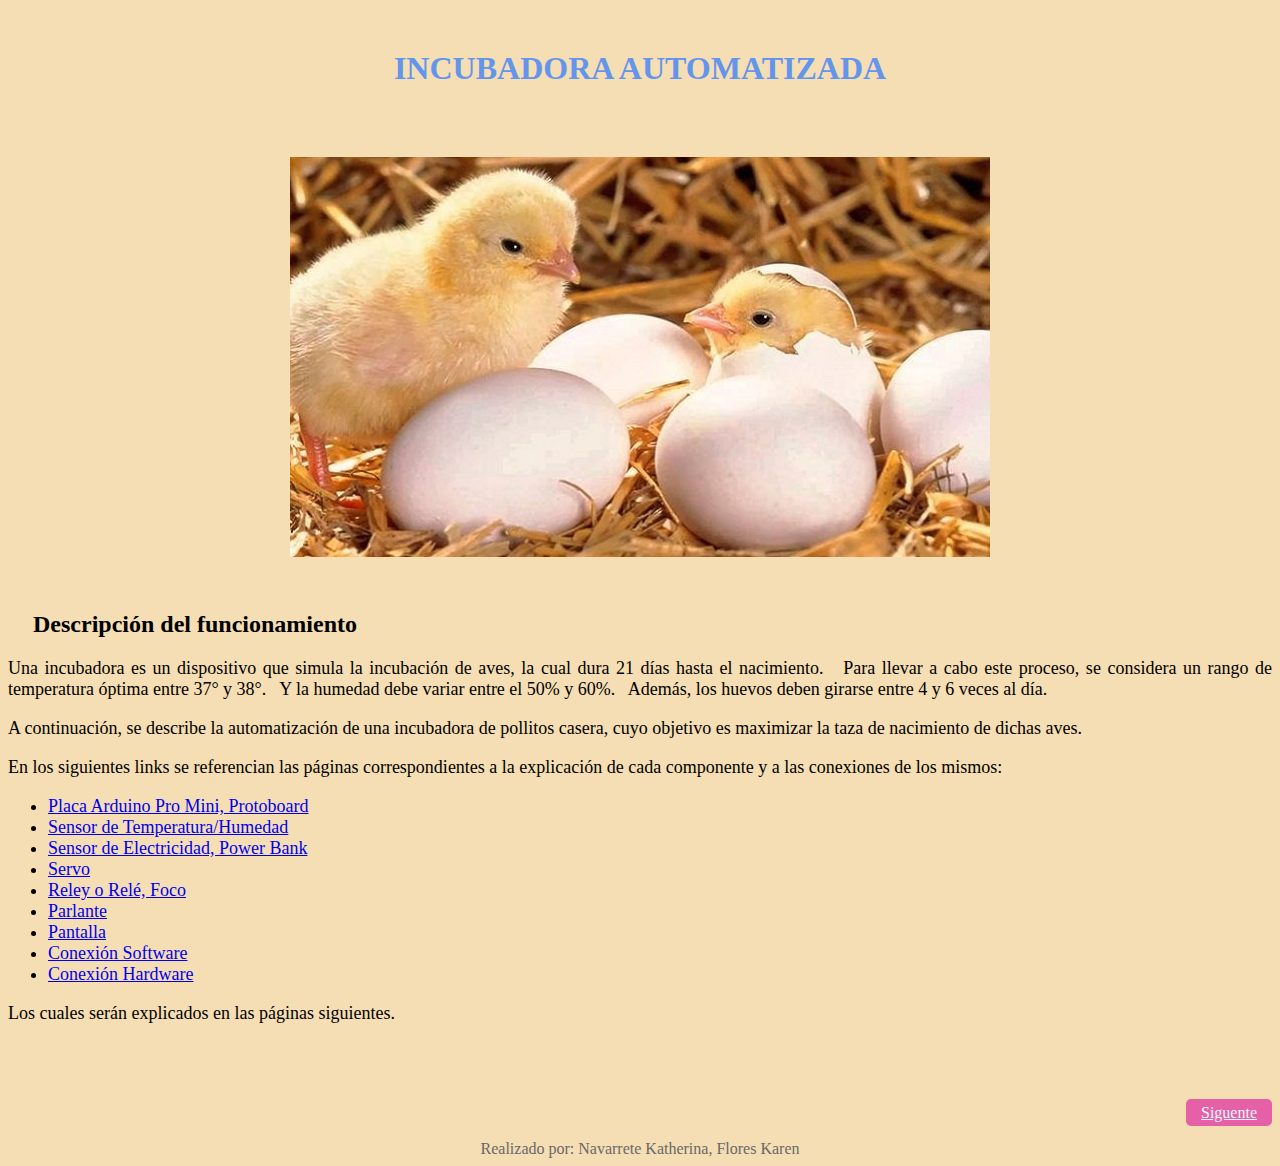
<file: Web_Incubadora/index.html>
<!DOCTYPE html>
<html lang="es">

    <head>
            <title>
             Incubadora 
            </title>
            <meta charset="UTF-8">
            <link rel="stylesheet" type="text/css" href="estilos.css" />
    </head>

    <body>
        <div >
           
            <h1 id="titulo">
                INCUBADORA AUTOMATIZADA
            </h1>
          
        </div>

        <div id="img_pollos" >
           <img  src="imagenes\img_pollos.jpg" >
        </div>

        <div>
            <h2 id="subtitulo">
                Descripción del funcionamiento 
            </h2>
            <div id="texto">
            <p>
                Una incubadora es un dispositivo que simula la incubación de aves, 
                la cual dura 21 días hasta el nacimiento. &nbsp Para llevar a cabo este proceso, 
                se considera un rango de temperatura óptima entre 37° y 38°. &nbsp  Y la humedad debe variar entre el 50% y 60%. &nbsp Además,
                los huevos deben girarse entre 4 y 6 veces al día.
            </p>
            <p>
                A continuación, se describe la automatización de una incubadora de pollitos casera, cuyo objetivo es maximizar
                la taza de nacimiento de dichas aves.
            </p>
            </div>
        </div>
        <div id="texto">
            <p>
                En los siguientes links se referencian las páginas correspondientes a la explicación 
                de cada componente y a las conexiones de los mismos:
                <ul>
                    <li> <a href="pagina1.html"> Placa Arduino Pro Mini,  Protoboard</a></li>
                    <li> <a href="pagina2.html"> Sensor de Temperatura/Humedad</a></li>
                    <li> <a href="pagina3.html"> Sensor de Electricidad, Power Bank</a></li>
                    <li> <a href="pagina4.html"> Servo</a></li>
                    <li> <a href="pagina5.html"> Reley o Relé, Foco</a></li>
                    <li> <a href="pagina6.html"> Parlante</a></li>
                    <li> <a href="pagina7.html"> Pantalla</a></li>
                    <li> <a href="pagina8.html"> Conexión Software</a></li>
                    <li> <a href="pagina9.html"> Conexión Hardware</a></li>
                    
                </ul>
                Los cuales serán explicados en las páginas siguientes.
            </p>
        </div>

        <div id="Boton">
            <a href="pagina1.html" class="Boton_Sig" > Siguente </a>
        </div>

        <br>
        <footer id="pie_pag">
            Realizado por: Navarrete Katherina, Flores Karen
        </footer>

    </body>

</html>
</file>
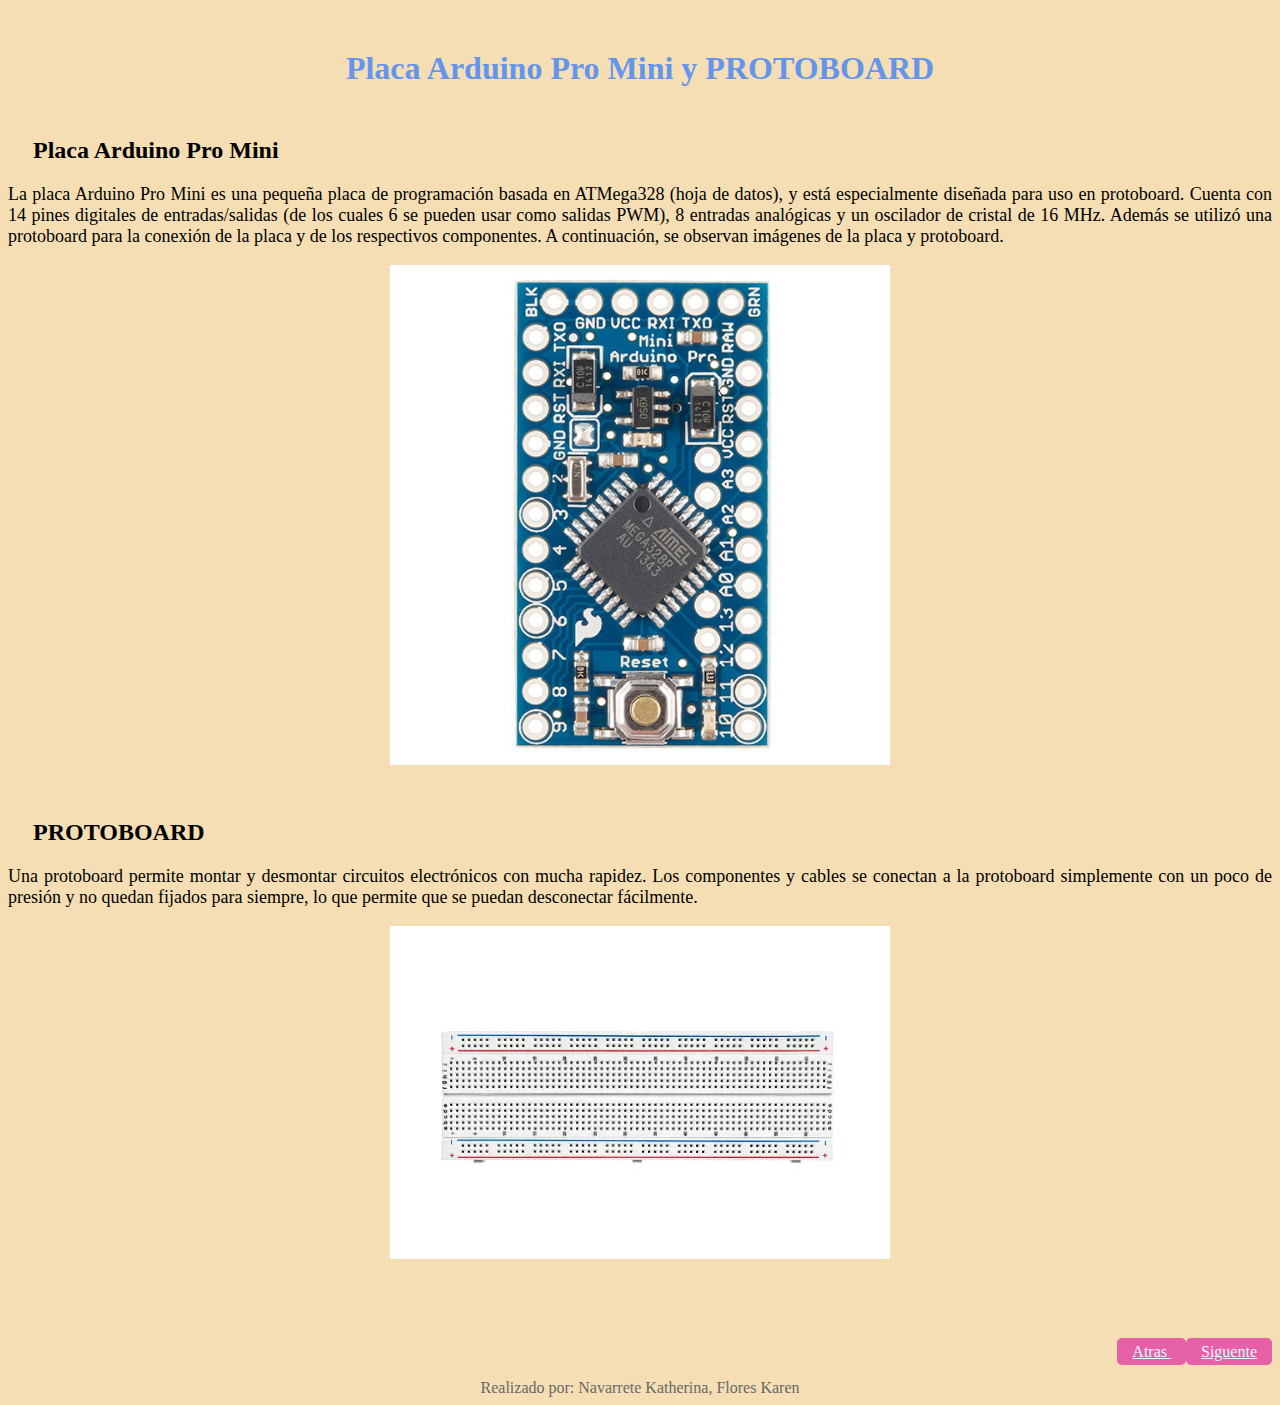
<file: Web_Incubadora/pagina1.html>
<!DOCTYPE html>
<html lang="es">

    <head>
            <title>
             Incubadora 
            </title>
            <meta charset="UTF-8">
            <link rel="stylesheet" type="text/css" href="estilos.css" />
    </head>

    <body>
        <div >
           
            <h1 id="titulo">
                Placa Arduino Pro Mini y PROTOBOARD
            </h1>
          
        </div>

        <div>
            <h2 id="subtitulo">
                Placa Arduino Pro Mini
            </h2>
            <div id="texto">
                <p>
                La placa Arduino Pro Mini es una pequeña placa de programación basada en ATMega328 (hoja de datos), y  
                está especialmente diseñada para uso en protoboard. Cuenta con 14 pines digitales de entradas/salidas (de los 
                cuales 6 se pueden usar como salidas PWM), 8 entradas analógicas y un oscilador de cristal de 16 MHz.
                Además se utilizó una protoboard para la conexión de la placa y de los respectivos componentes.
                A continuación, se observan imágenes de la placa y protoboard.
                </p>
            </div>
            
        </div>

        <div id="imagenes">
                
            
                <img src="imagenes/pro_mini.jpg" id="img_placa">
                <h2 id="subtitulo">
                    PROTOBOARD
                </h2>
                
                <div id="texto">
                    <p>Una protoboard permite montar y desmontar circuitos electrónicos
                        con mucha rapidez. Los componentes y cables se conectan a la protoboard 
                        simplemente con un poco de presión y no quedan fijados para siempre, 
                        lo que permite que se puedan desconectar fácilmente. </p>
                </div>
                
                <img src="imagenes/protoboard.jpg" id="img_placa">
        </div>
        
        <div id="Boton">
            <a href="index.html" class="Boton_Sig" > Atras </a>
            <a href="pagina2.html" class="Boton_Sig" > Siguente </a>
        </div>

        <br>
        <footer id="pie_pag">
            Realizado por: Navarrete Katherina, Flores Karen
        </footer>

    </body>

</html>
</file>
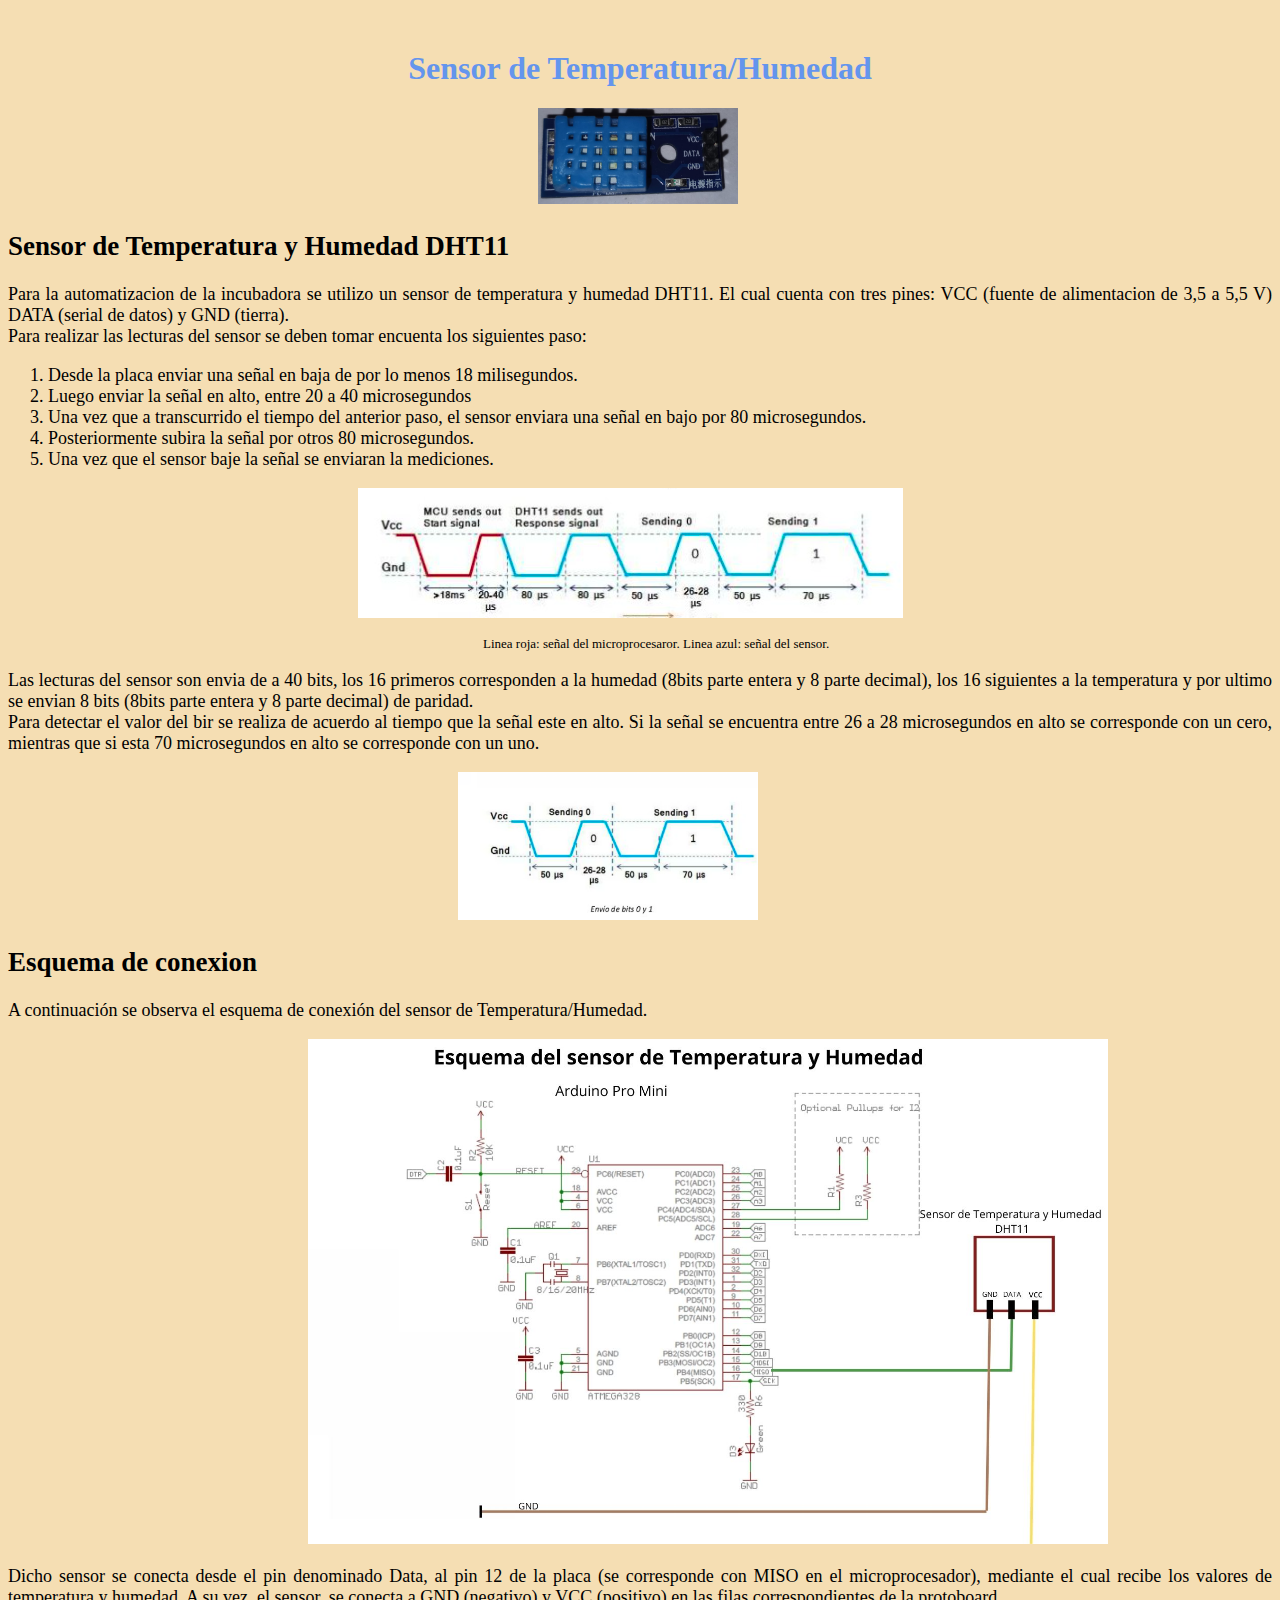
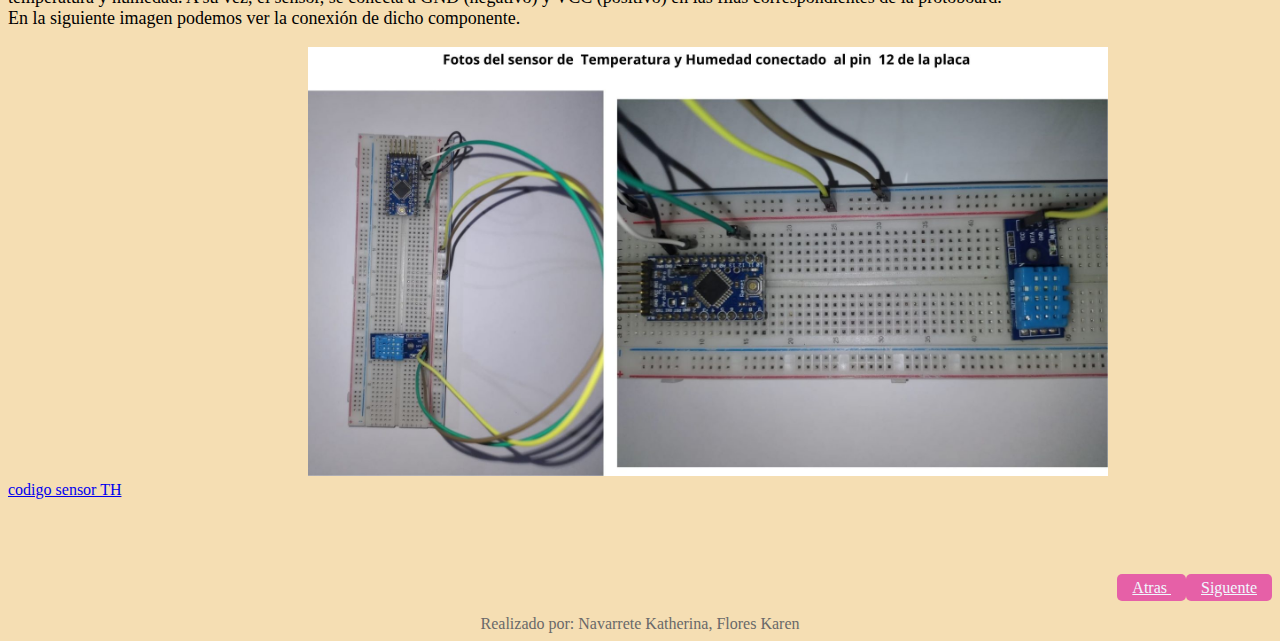
<file: Web_Incubadora/pagina2.html>
<!DOCTYPE html>
<html lang="es">

    <head>
            <title>
             Incubadora 
            </title>
            <meta charset="UTF-8">
            <link rel="stylesheet" type="text/css" href="estilos.css" />
    </head>

    <body>
        <div >
           
            <h1 id="titulo">
                Sensor de Temperatura/Humedad
            </h1>
            <img src="imagenes/sensorHT.jpg" id="img_principal"/>
                      
        </div>
               
        <div id="texto">
            <section>
                <h2>
                    Sensor de Temperatura y Humedad DHT11
                </h2>    
                <p>
                    Para la automatizacion de la incubadora se utilizo un sensor de temperatura y 
                    humedad DHT11. El cual cuenta con tres pines: 
                    VCC (fuente de alimentacion de 3,5 a 5,5 V) 
                    DATA (serial de datos) y
                    GND (tierra). <br>
                    Para realizar las lecturas del sensor se deben tomar encuenta los 
                    siguientes paso:
                    <ol>
                        <li> 
                            Desde la placa enviar una señal en baja de por lo menos 
                            18 milisegundos.
                        </li>
                        <li>
                            Luego enviar la señal en alto, entre 20 a 40 microsegundos
                        </li>
                        <li>
                            Una vez que a transcurrido el tiempo del anterior paso,
                            el sensor enviara una señal en bajo por 80 microsegundos.
                        </li>
                        <li>
                            Posteriormente subira la señal por otros 80 microsegundos.
                        </li>
                        <li>
                            Una vez que el sensor baje la señal se enviaran la mediciones.
                        </li>

                    </ol>
                </p>
                <img src="imagenes/inicio_sensorHT.png" id="img_inicioSHT">
                <p id="texto_img">
                     Linea roja: señal del microprocesaror. Linea azul: señal del sensor.
                </p>
                <p>Las lecturas del sensor son envia de a 40 bits, los 16 primeros corresponden 
                    a la humedad (8bits parte entera y 8 parte decimal), 
                    los 16 siguientes a la temperatura y por ultimo se envian 8 bits
                    (8bits parte entera y 8 parte decimal)
                    de paridad. 
                    <br>
                    Para detectar el valor del bir se realiza de acuerdo al tiempo que la señal este en alto. 
                    Si la señal se encuentra entre 26 a 28 microsegundos en alto se corresponde con un cero, 
                    mientras que si esta 70 microsegundos en alto se corresponde con un uno.
                </p>
                <img src="imagenes/lectura_sensor.png" id="lectura_sensor">
            </section>
            <section>
                <h2>Esquema de conexion </h2>
            </section>
            <p>
                A continuación se observa el esquema de conexión del sensor de Temperatura/Humedad.
            </p>
        </div>
        <img src="imagenes/esq_sensorHT.jpg" id="img_HT"/>
        <div id="texto">
            <p>
                Dicho sensor se conecta desde el pin denominado Data, 
                al pin 12 de la placa (se corresponde con MISO en el microprocesador), mediante el cual recibe
                los valores de temperatura y humedad.
                A su vez, el sensor, se conecta a GND (negativo) y VCC (positivo) en las filas correspondientes 
                de la protoboard.
                <br>
                En la siguiente imagen podemos ver la conexión de dicho componente.
            </p>
            <img src="imagenes/img_sensorHT.jpg" id="img_HT"/>
        </div>
        
        <a href="https://github.com/katynavarrete/TP_Incubadora/tree/main/pantalla_sensorTH"> codigo sensor TH </a>
        
        <div id="Boton">
            <a href="pagina1.html" class="Boton_Sig" > Atras </a>
            <a href="pagina3.html" class="Boton_Sig" > Siguente </a>
        </div>

        <br>
        <footer id="pie_pag">
            Realizado por: Navarrete Katherina, Flores Karen
        </footer>

    </body>

</html>
</file>
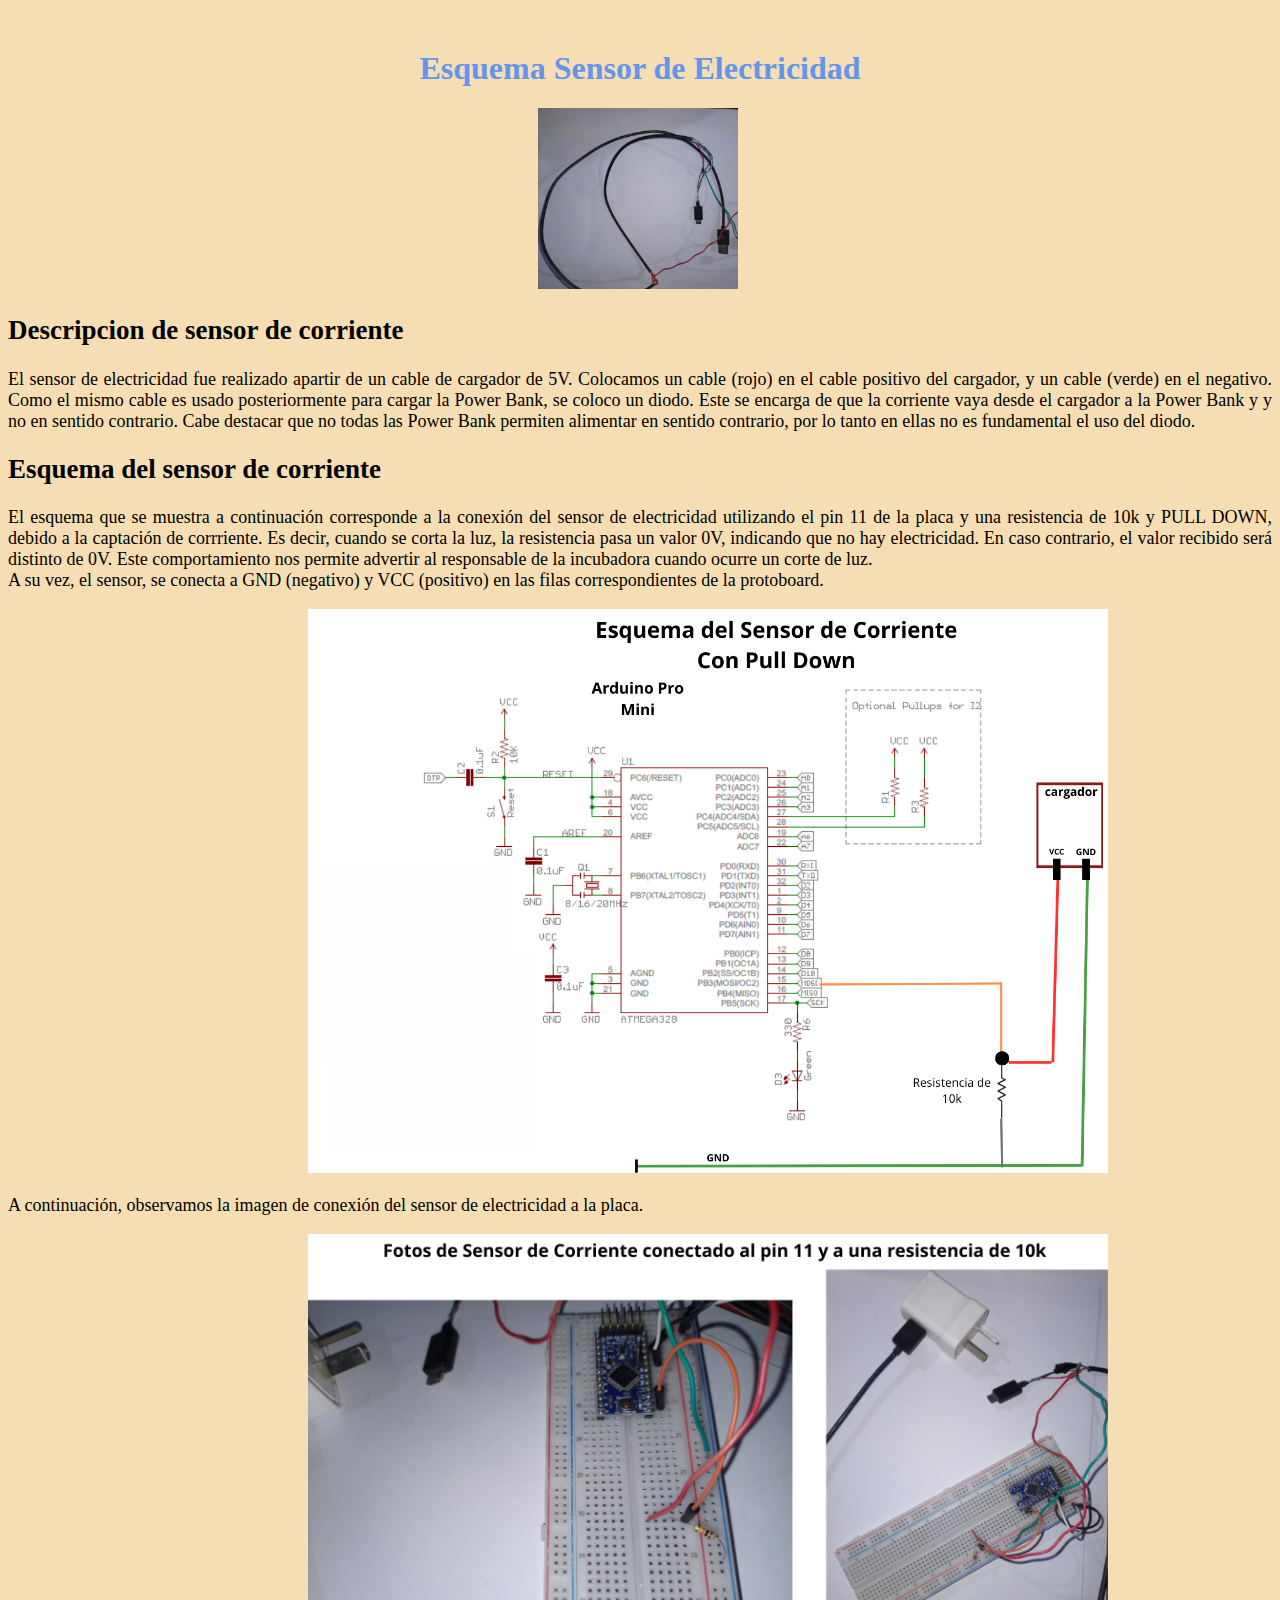
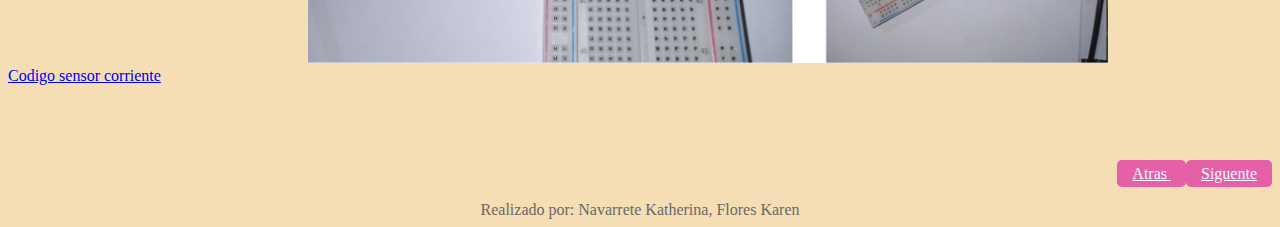
<file: Web_Incubadora/pagina3.html>
<!DOCTYPE html>
<html lang="es">

    <head>
            <title>
             Incubadora 
            </title>
            <meta charset="UTF-8">
            <link rel="stylesheet" type="text/css" href="estilos.css" />
    </head>

    <body>
        <div >
           
            <h1 id="titulo">
                Esquema Sensor de Electricidad
            </h1>
            <img src="imagenes/sensor_corriente.jpg" id="img_principal"/>
        </div>
        <div id="texto">
            <section>
                <h2>Descripcion de sensor de corriente</h2>
                <p>El sensor de electricidad fue realizado apartir de un cable de cargador de 5V.
                Colocamos un cable (rojo) en el cable positivo del cargador, y un cable (verde) en el
                negativo. Como el mismo cable es usado posteriormente para cargar la Power Bank, se coloco
                un diodo. Este se encarga de que la corriente vaya desde el cargador a la Power Bank y 
                y no en sentido contrario. Cabe destacar que no todas las Power Bank 
                permiten alimentar en sentido contrario, por lo tanto en ellas no es fundamental
                el uso del diodo. 
                </p>
            </section>
            <p>
                <h2>Esquema del sensor de corriente</h2>
                El esquema que se muestra a continuación corresponde a la conexión del sensor de electricidad utilizando
                el pin 11 de la placa y una resistencia de 10k y PULL DOWN, debido a la captación de corrriente. Es
                decir, cuando se corta la luz, la resistencia pasa un valor 0V, indicando que no hay electricidad. En 
                caso contrario, el valor recibido será distinto de 0V. Este comportamiento nos permite advertir al
                responsable de la incubadora cuando ocurre un corte de luz.
                <br>
                A su vez, el sensor, se conecta a GND (negativo) y VCC (positivo) en las filas correspondientes 
                de la protoboard.
            </p>
        </div>
        <img src="imagenes/esq_sensor_corriente.png" id="img_sensorElec"/>
        <div id="texto">
            <p>            
                    A continuación, observamos la imagen de conexión del sensor de electricidad a la placa.
            </p>
        </div>
        <img src="imagenes/img_sensor_corriente.png" id="img_sensorElec"/>
        <br>
        <a href="https://github.com/katynavarrete/TP_Incubadora/tree/main/sensor_corriente_parlante"> Codigo sensor corriente </a>

        <div id="Boton">
            <a href="pagina2.html" class="Boton_Sig" > Atras </a>
            <a href="pagina4.html" class="Boton_Sig" > Siguente </a>
        </div>
        
        <br>
        <footer id="pie_pag">
            Realizado por: Navarrete Katherina, Flores Karen
        </footer>

    </body>

</html>
</file>
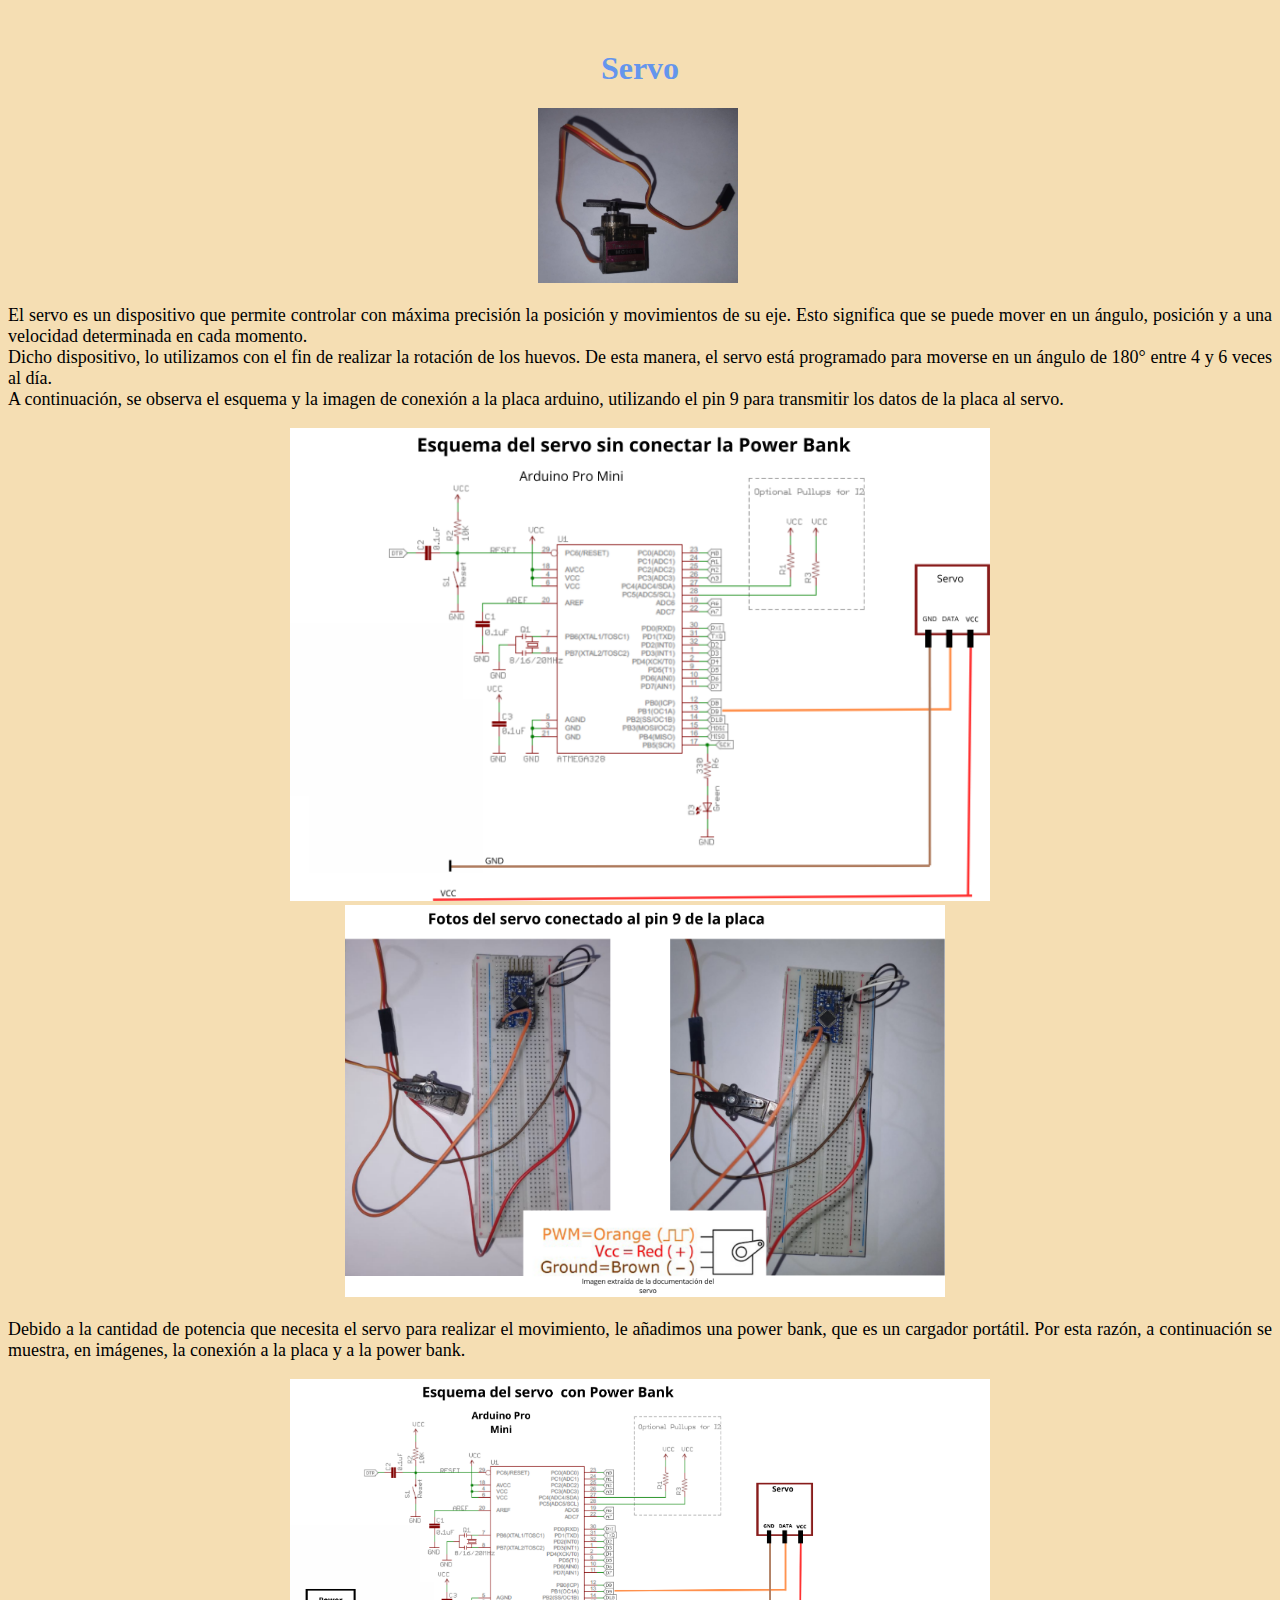
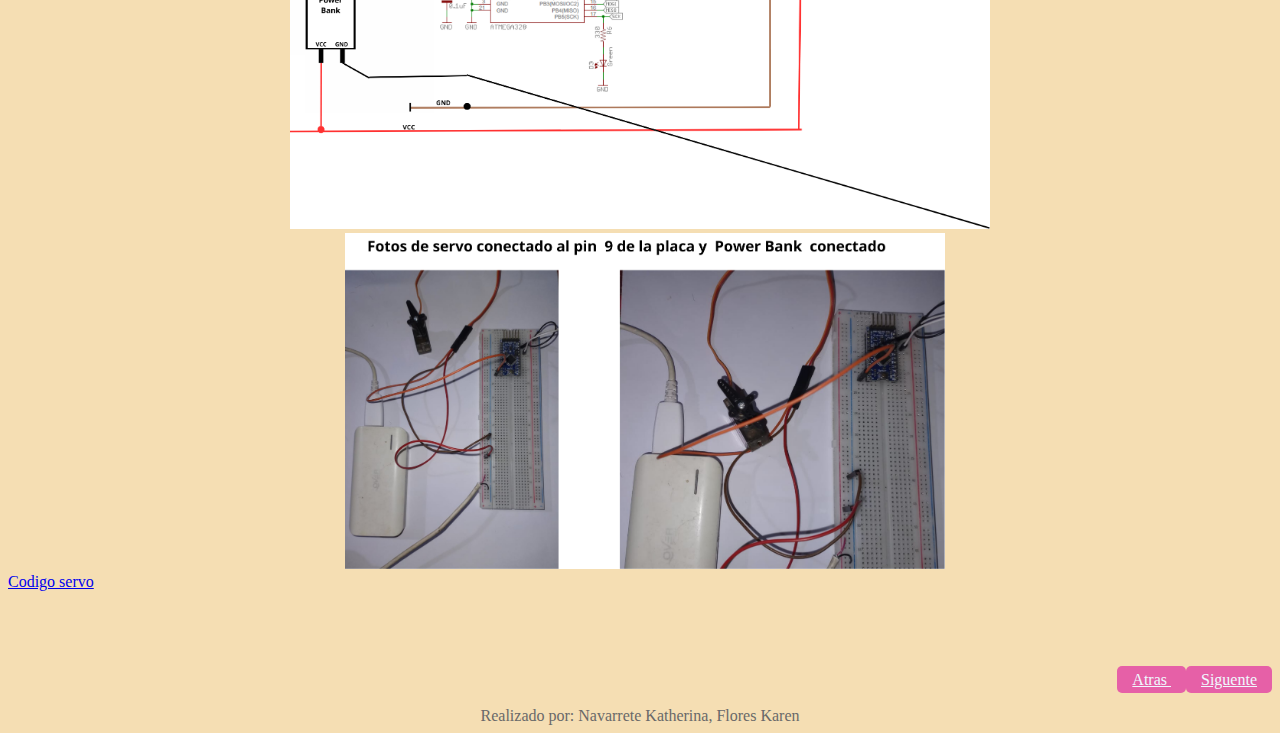
<file: Web_Incubadora/pagina4.html>
<!DOCTYPE html>
<html lang="es">

    <head>
            <title>
             Incubadora 
            </title>
            <meta charset="UTF-8">
            <link rel="stylesheet" type="text/css" href="estilos.css" />
    </head>

    <body>
        <div >
           
            <h1 id="titulo">
                Servo
            </h1>
            <img src="imagenes/img_servo.jpeg" id="img_principal"/>
          
        </div>
        <div id="texto">
            <p>
                El servo es un dispositivo que permite controlar con máxima precisión la posición y movimientos
                de su eje. Esto significa que se puede mover en un ángulo, posición y a una velocidad
                determinada en cada momento.
                <br>
                Dicho dispositivo, lo utilizamos con el fin de realizar la rotación de los huevos. De esta
                manera, el servo está programado para moverse en un ángulo de 180° entre 4 y 6 veces al día.
                <br>
                A continuación, se observa el esquema y la imagen de conexión a la placa arduino, utilizando el pin 
                9 para transmitir los datos de la placa al servo.
            </p>
        </div>
        <div id="img_Servo">
            <img src="imagenes/esq_Servo_sin_Power.png" id="esq_Servo"/>
            <img src="imagenes/img_servo_sin_Power.png" id="foto_Servo"/>
        </div>
        
        <div id="texto">
            <p>
                Debido a la cantidad de potencia que necesita el servo para realizar el movimiento,
                le añadimos una power bank, que es un cargador portátil. Por esta razón, a continuación 
                se muestra, en imágenes, la conexión a la placa y a la power bank.
            </p>
        </div>
        <div id="img_Servo">
            <img src="imagenes/esq_servo_con_Power.png" id="esq_Servo"/>
            <img src="imagenes/img_servo_con_Power.png" id="foto_Servo"/>
        </div>
        <a href="https://github.com/katynavarrete/TP_Incubadora/tree/main/servo"> Codigo servo </a>
        <div id="Boton">
            <a href="pagina3.html" class="Boton_Sig" > Atras </a>
            <a href="pagina5.html" class="Boton_Sig" > Siguente </a>
        </div>

        <br>
        <footer id="pie_pag">
            Realizado por: Navarrete Katherina, Flores Karen
        </footer>

    </body>

</html>
</file>
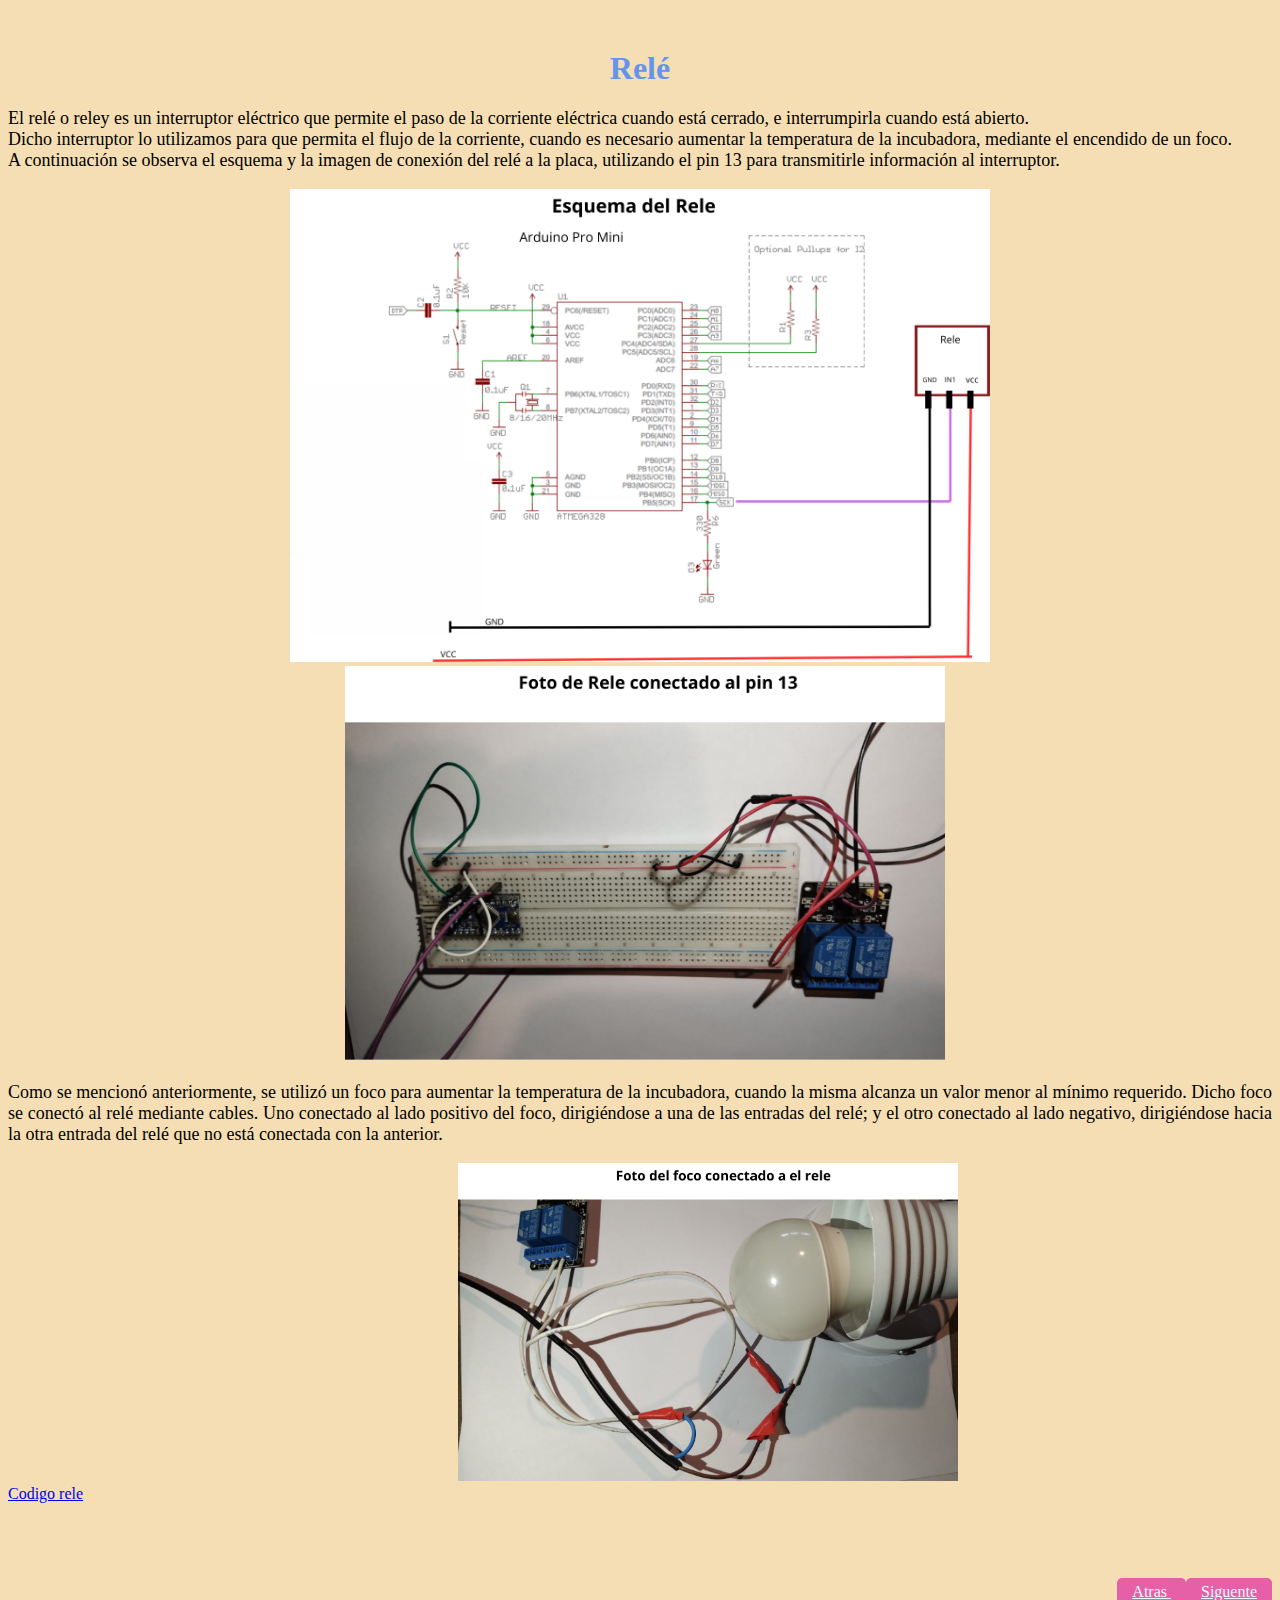
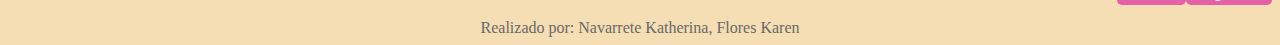
<file: Web_Incubadora/pagina5.html>
<!DOCTYPE html>
<html lang="es">

    <head>
            <title>
             Incubadora 
            </title>
            <meta charset="UTF-8">
            <link rel="stylesheet" type="text/css" href="estilos.css" />
    </head>

    <body>
        <div >
           
            <h1 id="titulo">
                Relé
            </h1>
          
        </div>
        <div id="texto">
            <p>
                El relé o reley es un interruptor eléctrico que permite el paso de la corriente
                eléctrica cuando está cerrado, e interrumpirla cuando está abierto.
                <br>
                Dicho interruptor lo utilizamos para que permita el flujo de la corriente, cuando es necesario
                aumentar la temperatura de la incubadora, mediante el encendido de un foco.
                <br>
                A continuación se observa el esquema y la imagen de conexión del relé a la placa, utilizando 
                el pin 13 para transmitirle información al interruptor.
            </p>
        </div>
        <div id="img_Servo">
            <img src="imagenes/esq_rele.png" id="esq_Servo"/>
            <img src="imagenes/img_rele.png" id="foto_Servo"/>
        </div>

        <div id="texto">
            <p>
                Como se mencionó anteriormente, se utilizó un foco para aumentar la temperatura
                de la incubadora, cuando la misma alcanza un valor menor al mínimo requerido.
                Dicho foco se conectó al relé mediante cables. Uno conectado al lado positivo
                del foco, dirigiéndose a una de las entradas del relé; y el otro conectado al lado negativo, 
                dirigiéndose hacia la otra entrada del relé que no está conectada con la anterior. 
            </p>
        </div>
        <img src="imagenes/img_foco_rele.png" id="img_foco"/>
        <br>
        <a href="https://github.com/katynavarrete/TP_Incubadora/tree/main/reley"> Codigo rele </a>
        <div id="Boton">
            <a href="pagina4.html" class="Boton_Sig" > Atras </a>
            <a href="pagina6.html" class="Boton_Sig" > Siguente </a>
        </div>

        <br>
        <footer id="pie_pag">
            Realizado por: Navarrete Katherina, Flores Karen
        </footer>

    </body>

</html>
</file>
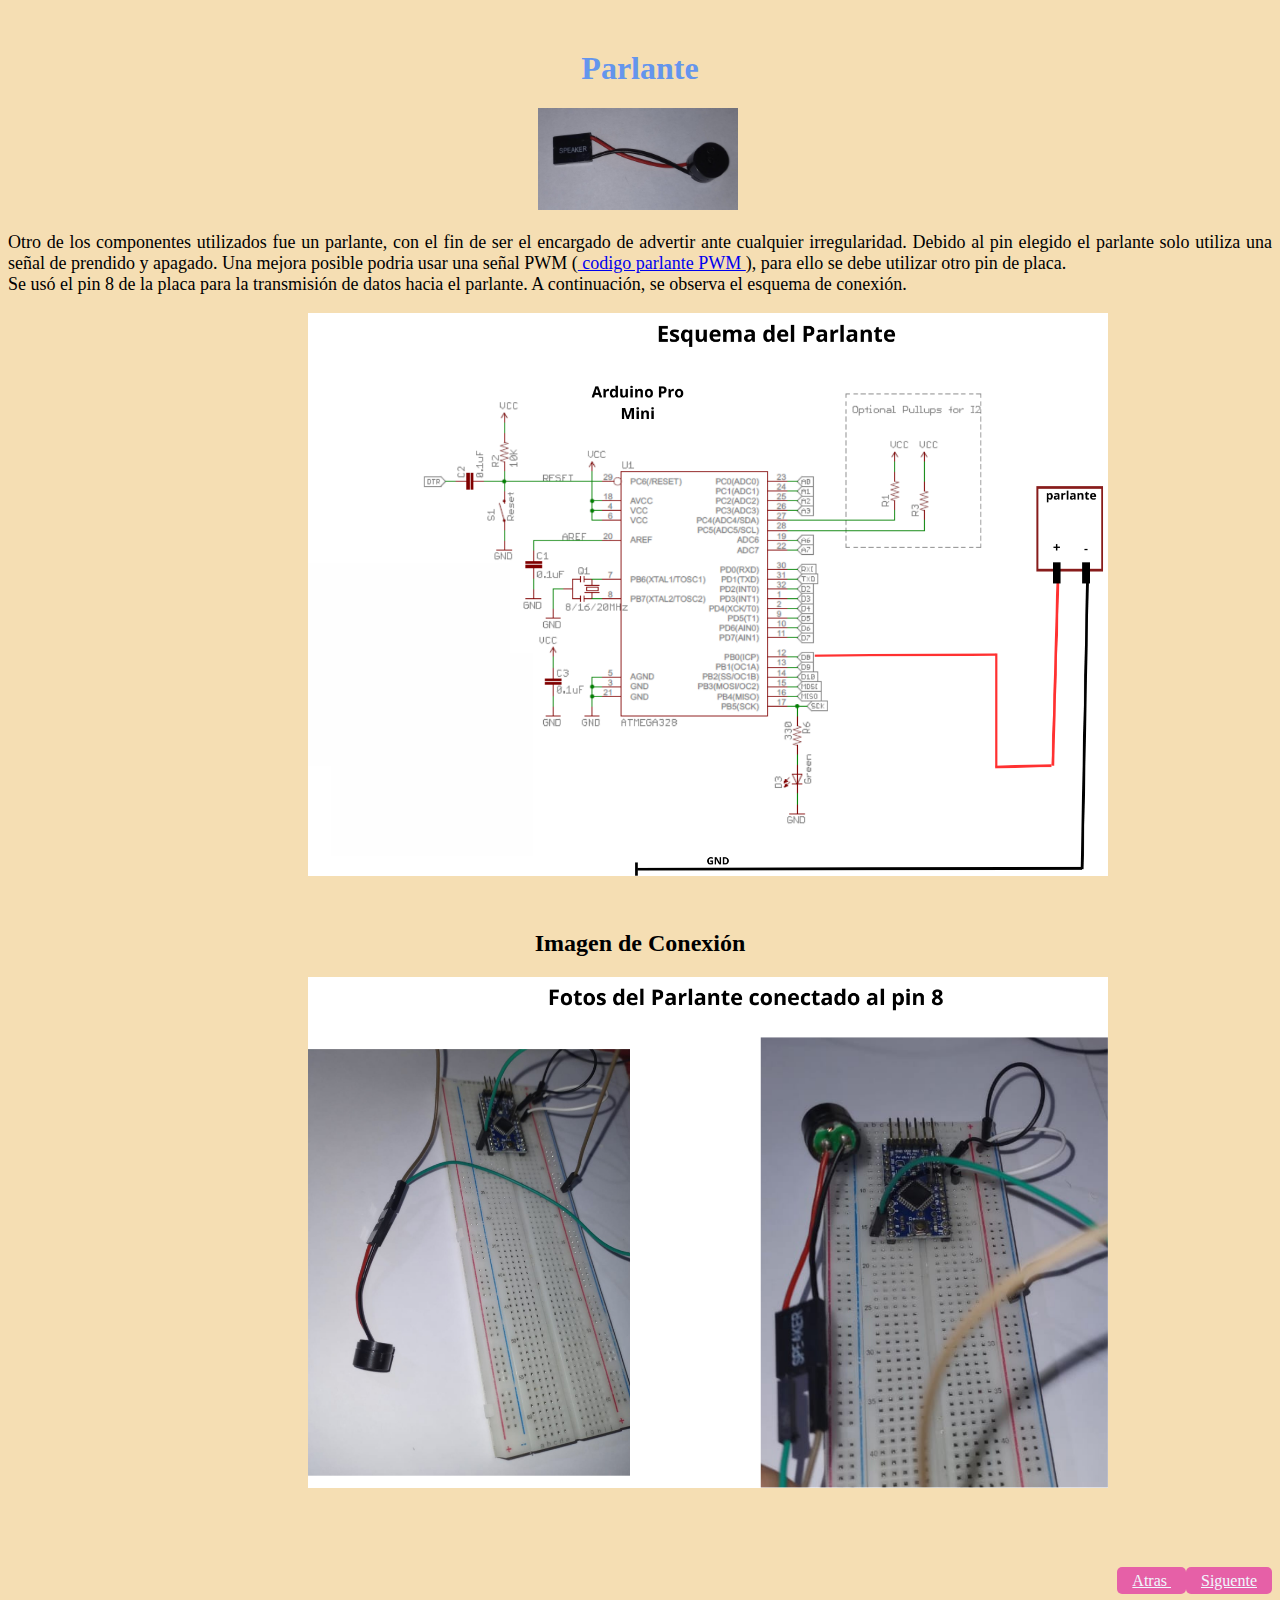
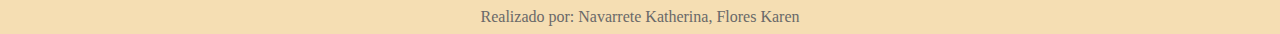
<file: Web_Incubadora/pagina6.html>
<!DOCTYPE html>
<html lang="es">

    <head>
            <title>
             Incubadora 
            </title>
            <meta charset="UTF-8">
            <link rel="stylesheet" type="text/css" href="estilos.css" />
    </head>

    <body>
        <div >
           
            <h1 id="titulo">
                Parlante
            </h1>
            <img src="imagenes/img_parlante.jpeg" id="img_principal"/>
          
        </div>
        <div id="texto">
            <p>
                Otro de los componentes utilizados fue un parlante, con el fin de ser el encargado
                de advertir ante cualquier irregularidad. Debido al pin elegido el parlante solo utiliza
                una señal de prendido y apagado. Una mejora posible podria usar una señal PWM
                (<a href="https://github.com/katynavarrete/TP_Incubadora/tree/main/speaker_pwm" > codigo parlante PWM </a>), para ello 
                se debe utilizar otro pin de placa.
                <br>
                Se usó el pin 8 de la placa para la transmisión de datos hacia el parlante. A continuación, 
                se observa el esquema de conexión.
            </p>
        </div>
        <img src="imagenes/esq_parlante.png" id="img_HT"/>
        <h2 id="subt2">
            Imagen de Conexión
        </h2>
        <img src="imagenes/img_parlante.png" id="img_HT"/>
        <div id="Boton">
            <a href="pagina5.html" class="Boton_Sig" > Atras </a>
            <a href="pagina7.html" class="Boton_Sig" > Siguente </a>
        </div>
        
        <br>
        <footer id="pie_pag">
            Realizado por: Navarrete Katherina, Flores Karen
        </footer>

    </body>

</html>
</file>
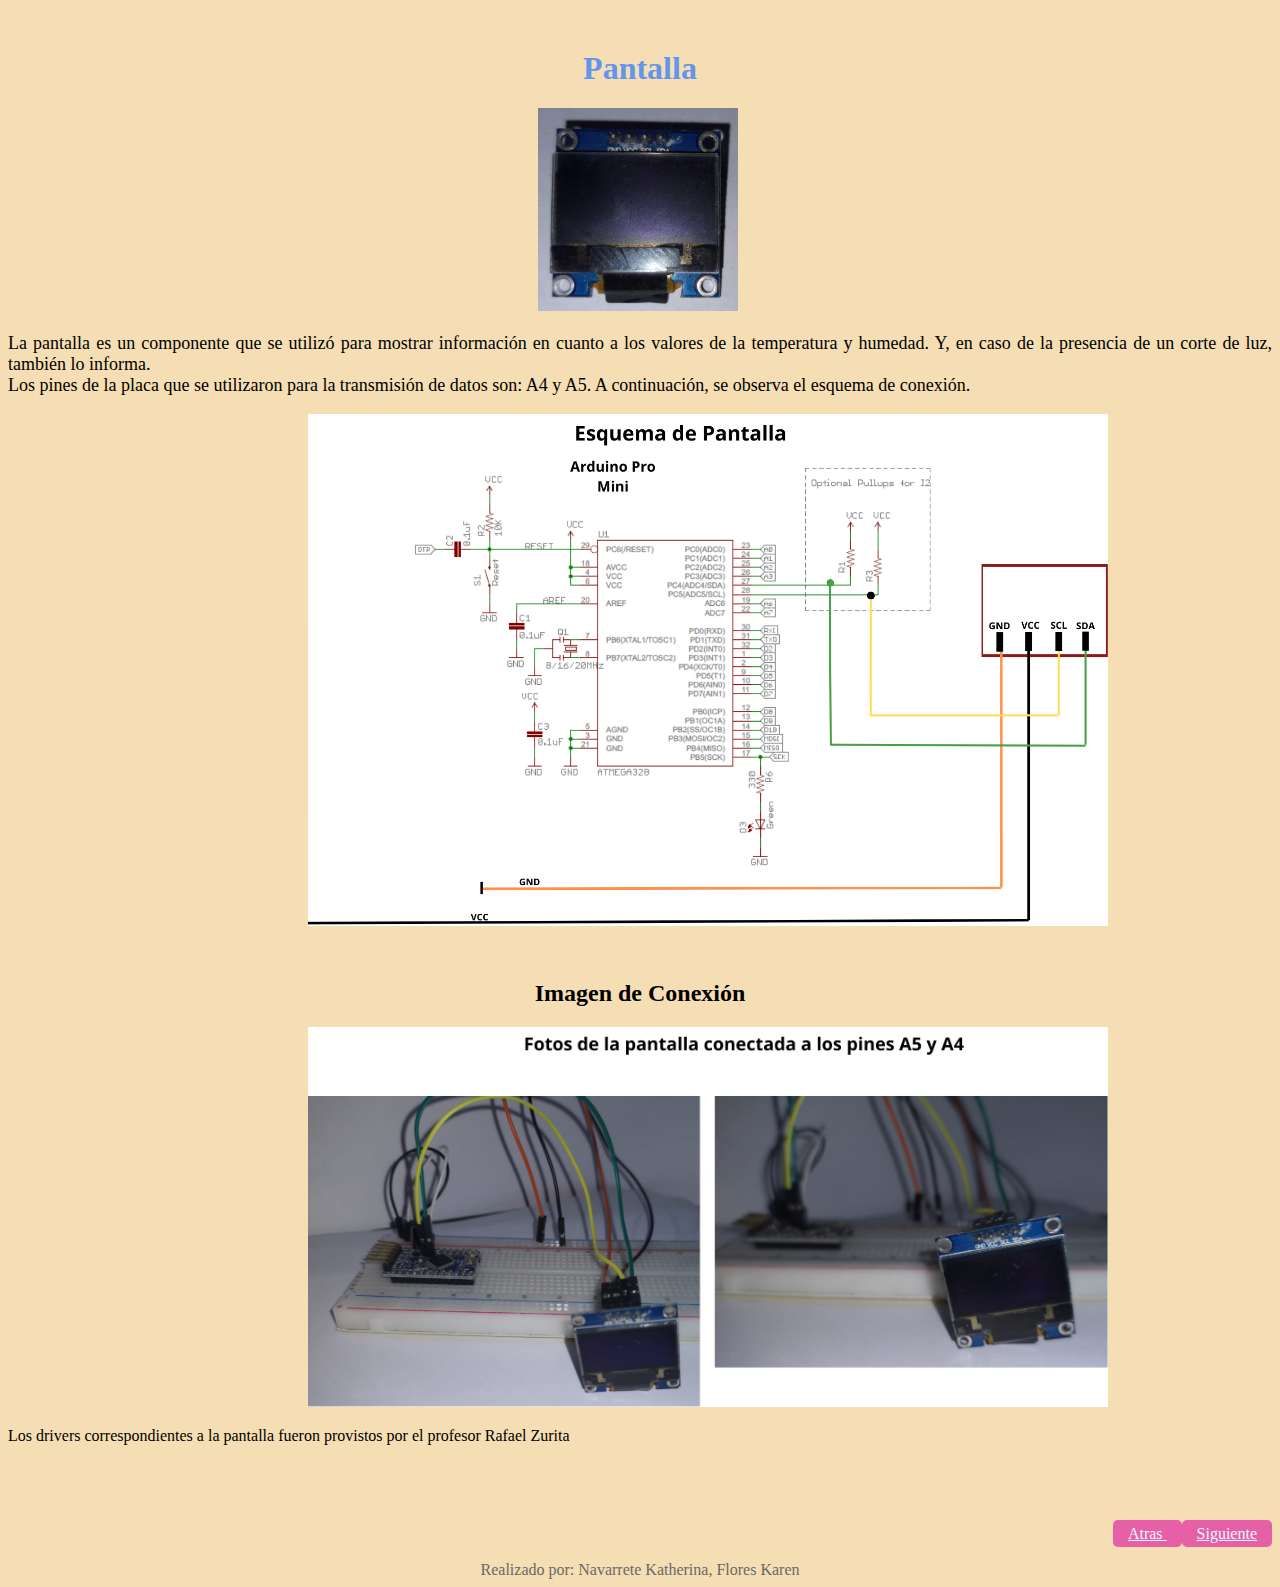
<file: Web_Incubadora/pagina7.html>
<!DOCTYPE html>
<html lang="es">

    <head>
            <title>
             Incubadora 
            </title>
            <meta charset="UTF-8">
            <link rel="stylesheet" type="text/css" href="estilos.css" />
    </head>

    <body>
        <div >
           
            <h1 id="titulo">
                Pantalla
            </h1>
            <img src="imagenes/img_pantalla.jpeg" id="img_principal"/>
          
        </div>
        <div id="texto">
            <p>
                La pantalla es un componente que se utilizó para mostrar información en cuanto a 
                los valores de la temperatura y humedad. Y, en caso de la presencia de un corte de luz,
                también lo informa.
                <br>
                Los pines de la placa que se utilizaron para la transmisión de datos son: A4 y A5.
                A continuación, se observa el esquema de conexión.
            </p>
        </div>
        <img src="imagenes/esq_pantalla.png" id="img_HT"/>
        <h2 id="subt2">
            Imagen de Conexión
        </h2>
        <img src="imagenes/img_pantalla.png" id="img_HT"/>
        <p>Los drivers correspondientes a la pantalla fueron provistos por el profesor Rafael Zurita</p>
        <div id="Boton">
            <a href="pagina6.html" class="Boton_Sig" > Atras </a>
            <a href="pagina8.html" class="Boton_Sig" > Siguiente </a>
        </div>

        <br>
        <footer id="pie_pag">
            Realizado por: Navarrete Katherina, Flores Karen
        </footer>

    </body>

</html>
</file>
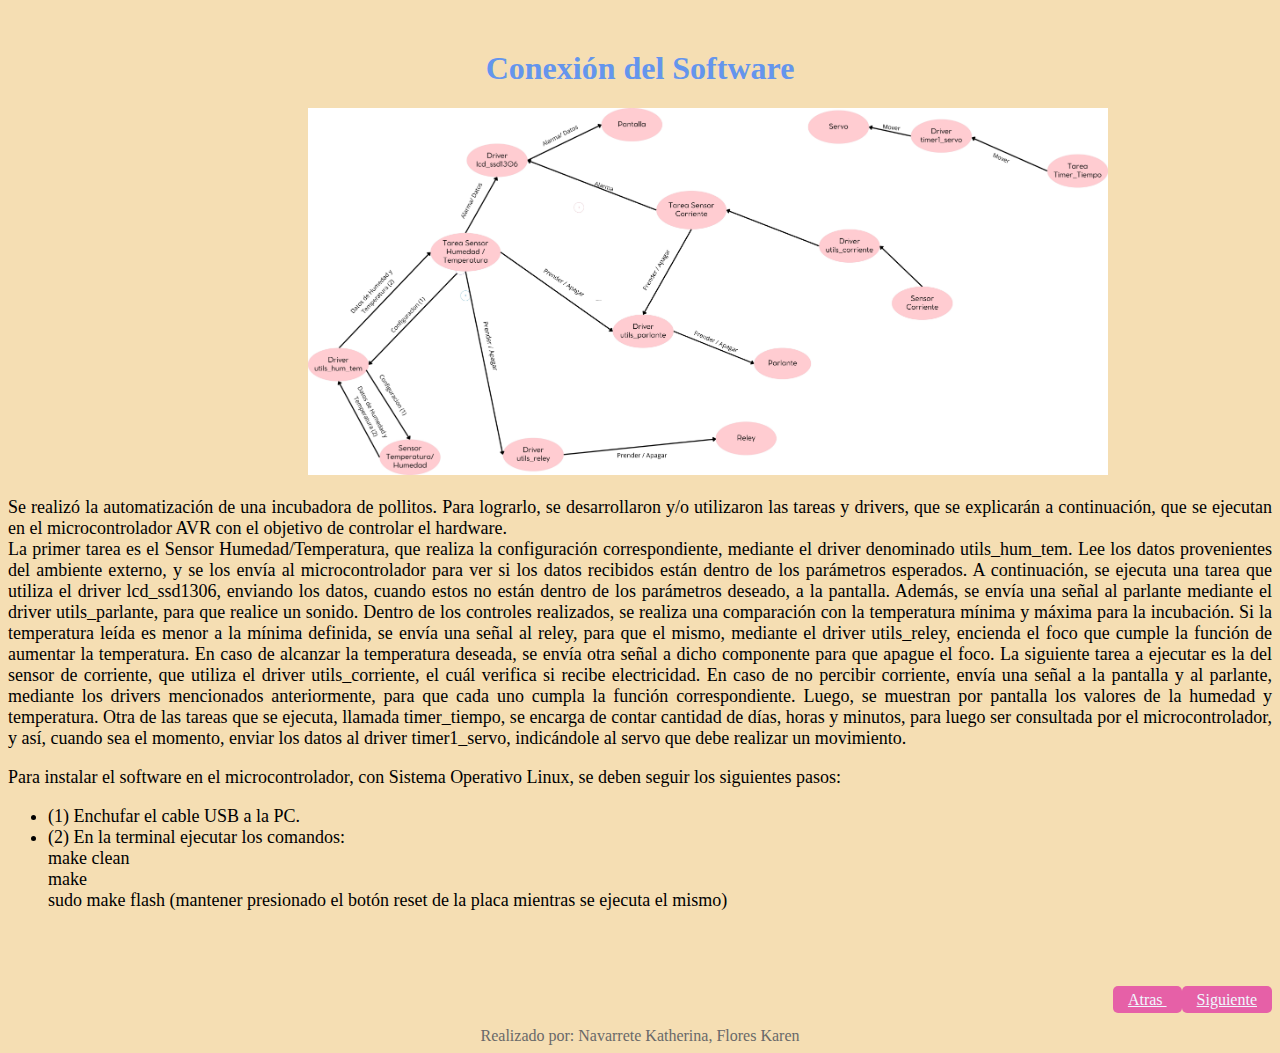
<file: Web_Incubadora/pagina8.html>
<!DOCTYPE html>
<html lang="es">

    <head>
            <title>
             Incubadora 
            </title>
            <meta charset="UTF-8">
            <link rel="stylesheet" type="text/css" href="estilos.css" />
    </head>

    <body>
        <div >
           
            <h1 id="titulo">
                Conexión del Software
            </h1>
            <img src="imagenes/Esquema de conexión de Software - Incubadora.jpg" id="img_HT"/>
          
        </div>
       
        <div id="texto">
            <p>
                Se realizó la automatización de una incubadora de pollitos. Para lograrlo, se desarrollaron y/o
                utilizaron las tareas y drivers, que se explicarán a continuación, que se ejecutan en el 
                microcontrolador AVR con el objetivo de controlar el hardware.
                <br>
                La primer tarea es el Sensor Humedad/Temperatura, que realiza la configuración correspondiente, 
                mediante el driver denominado utils_hum_tem. Lee los datos provenientes del ambiente externo, y se 
                los envía al microcontrolador para ver si los datos recibidos están dentro de los parámetros esperados.
                A continuación, se ejecuta una tarea que utiliza el driver lcd_ssd1306, enviando los datos, cuando estos
                no están dentro de los parámetros deseado, a la pantalla. Además, se envía una señal al parlante mediante 
                el driver utils_parlante, para que realice un sonido.
                Dentro de los controles realizados, se realiza una comparación con la temperatura mínima y máxima 
                para la incubación. Si la temperatura leída es menor a la mínima definida, se envía una señal al reley,
                para que el mismo, mediante el driver utils_reley, encienda el foco que cumple la función de aumentar la
                temperatura. En caso de alcanzar la temperatura deseada, se envía otra señal a dicho componente para que
                apague el foco. 
                La siguiente tarea a ejecutar es la del sensor de corriente, que utiliza el driver utils_corriente, 
                el cuál verifica si recibe electricidad. En caso de no percibir corriente, envía una señal a la pantalla
                y al parlante, mediante los drivers mencionados anteriormente, para que cada uno cumpla la función 
                correspondiente. 
                Luego, se muestran por pantalla los valores de la humedad y temperatura.
                Otra de las tareas que se ejecuta, llamada timer_tiempo, se encarga de contar cantidad de días,
                horas y minutos, para luego ser consultada por el microcontrolador, y así, cuando sea el momento, 
                enviar los datos al driver timer1_servo, indicándole al servo que debe realizar un movimiento.
            </p>
        </div>
        <div id="texto">
            <p>
                Para instalar el software en el microcontrolador, con Sistema Operativo Linux, se deben 
                seguir los siguientes pasos:
                <ul>
                    <li>(1) Enchufar el cable USB a la PC.</li>
                    <li>(2) En la terminal ejecutar los comandos: 
                        <br>
                        make clean
                        <br>
                        make
                        <br>
                        sudo make flash (mantener presionado el botón reset de la placa mientras se ejecuta el mismo) </li>
                </ul>
            </p>
        </div>
        <div id="Boton">
            <a href="pagina7.html" class="Boton_Sig" > Atras </a>
            <a href="pagina9.html" class="Boton_Sig" > Siguiente </a>
        </div>

        <br>
        <footer id="pie_pag">
            Realizado por: Navarrete Katherina, Flores Karen
        </footer>

    </body>

</html>
</file>
<file: Web_Incubadora/estilos.css>
.Boton_Sig{
    padding: 5px 15px;
    border-radius: 5px;
    border-color: rgb(230, 96, 167);
    background: rgb(230, 96, 167);
    color: aliceblue;
    cursor: pointer;
}
.Boton_Sig:hover{ /* hover permite cambiar de color al pasar el cursor por el botón*/
    padding: 5px 15px;
    border-radius: 5px;
    border-color: aliceblue;
    background: aliceblue;
    color: rgb(230, 96, 167);
    cursor: pointer;
}
#Boton{
    text-align: right;
    margin-top: 80px;
}
#img_pollos{
    text-align: center;
    margin-top: 70px;
}
#imagenes{
    text-align: center;
}
#video{
    width: 300px;
    margin-left: 500px;
}
#img_placa{
    width: 500px;
}
#img_HT{
    width: 800px;
    margin-left: 300px;
}
#img_principal{
    width: 200px;
    margin-left: 530px;
}

#img_inicioSHT{
    margin-left: 350px;
}
#texto_img{
    margin-left: 475px;
    font-size: small;
}
#lectura_sensor{
    margin-left: 450px;
    width: 300px;
}
#img_sensorElec{
    width: 800px;
    margin-left: 300px;
}
#img_Servo{
    text-align: center;
}
#foto_Servo{
    width: 600px;
    margin-left: 10px;
}
#esq_Servo{
    width: 700px;
}
#img_foco{
width: 500px;
margin-left: 450px;
}
#img_Conexion{
    width: 900px;
    margin-left: 300px;
}
#img_comp{
    width: 650px;
    margin-left: 350px;
}
#subt2{
    margin-top: 50px ;    
    text-align: center;
    color: black;
    font-weight: bold; 
}
#titulo{
    margin-top: 50px ;    
    text-align: center;
    color: cornflowerblue;
    
}
#subtitulo{
    margin-top: 50px ;    
    text-align: left;
    margin-left: 25px;
    color: black;
    font-weight: bold; 

}
#texto{
    text-align: justify;
    font-size: large;
}
body{
    background: wheat;
}
#pie_pag{
    color: dimgray;
    text-align: center;
}
</file>
